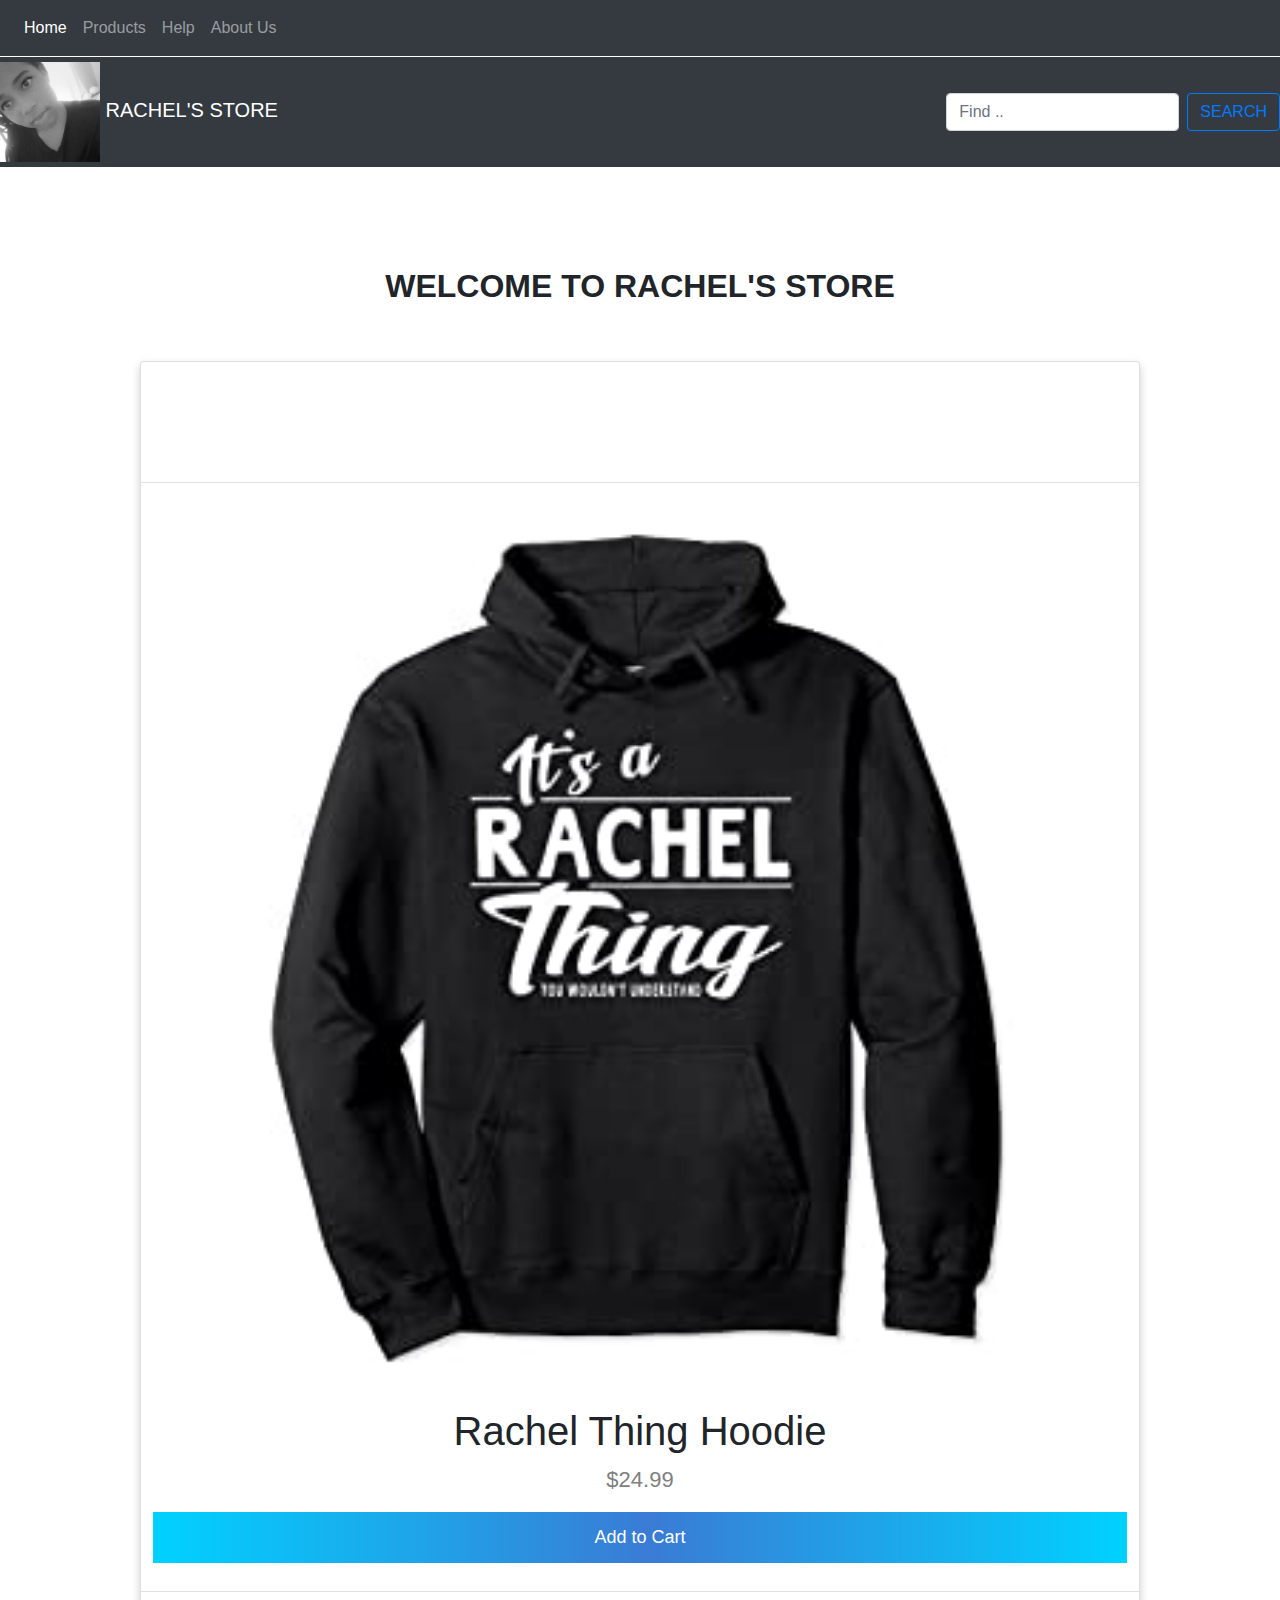
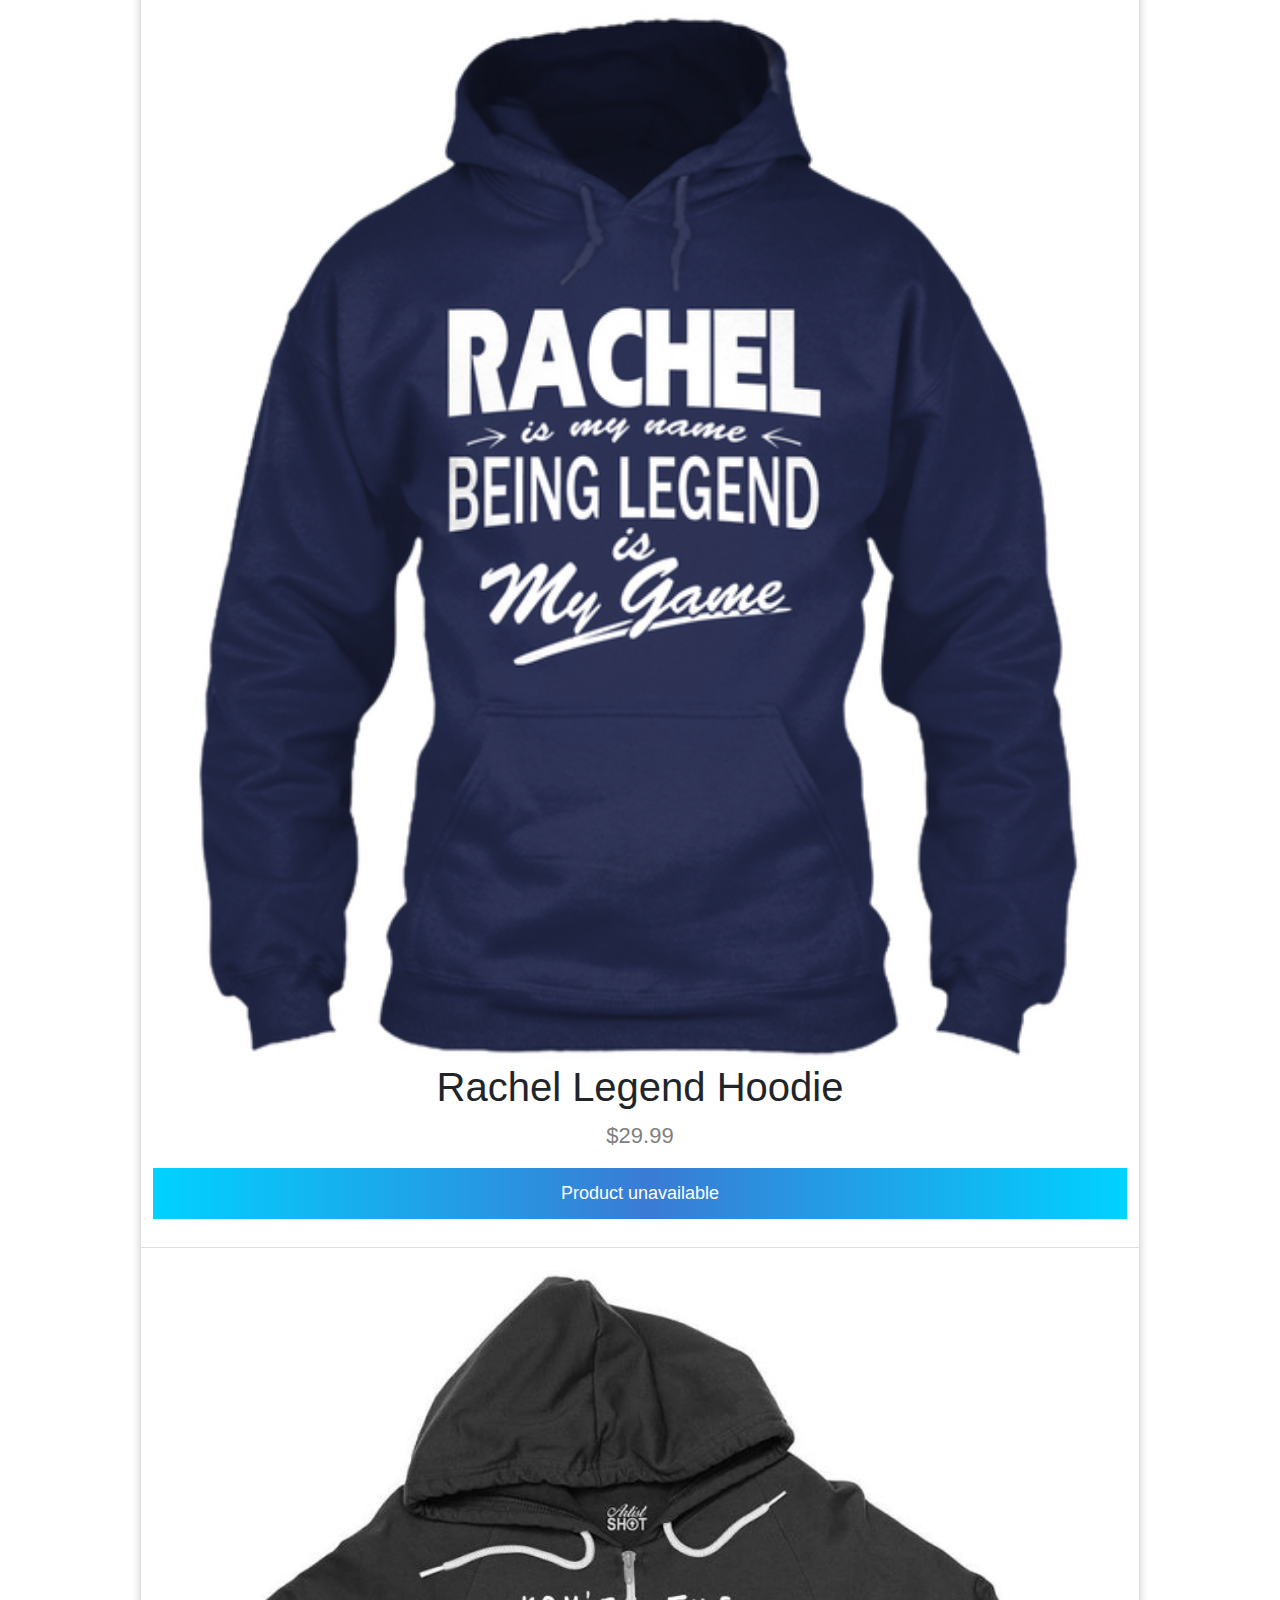
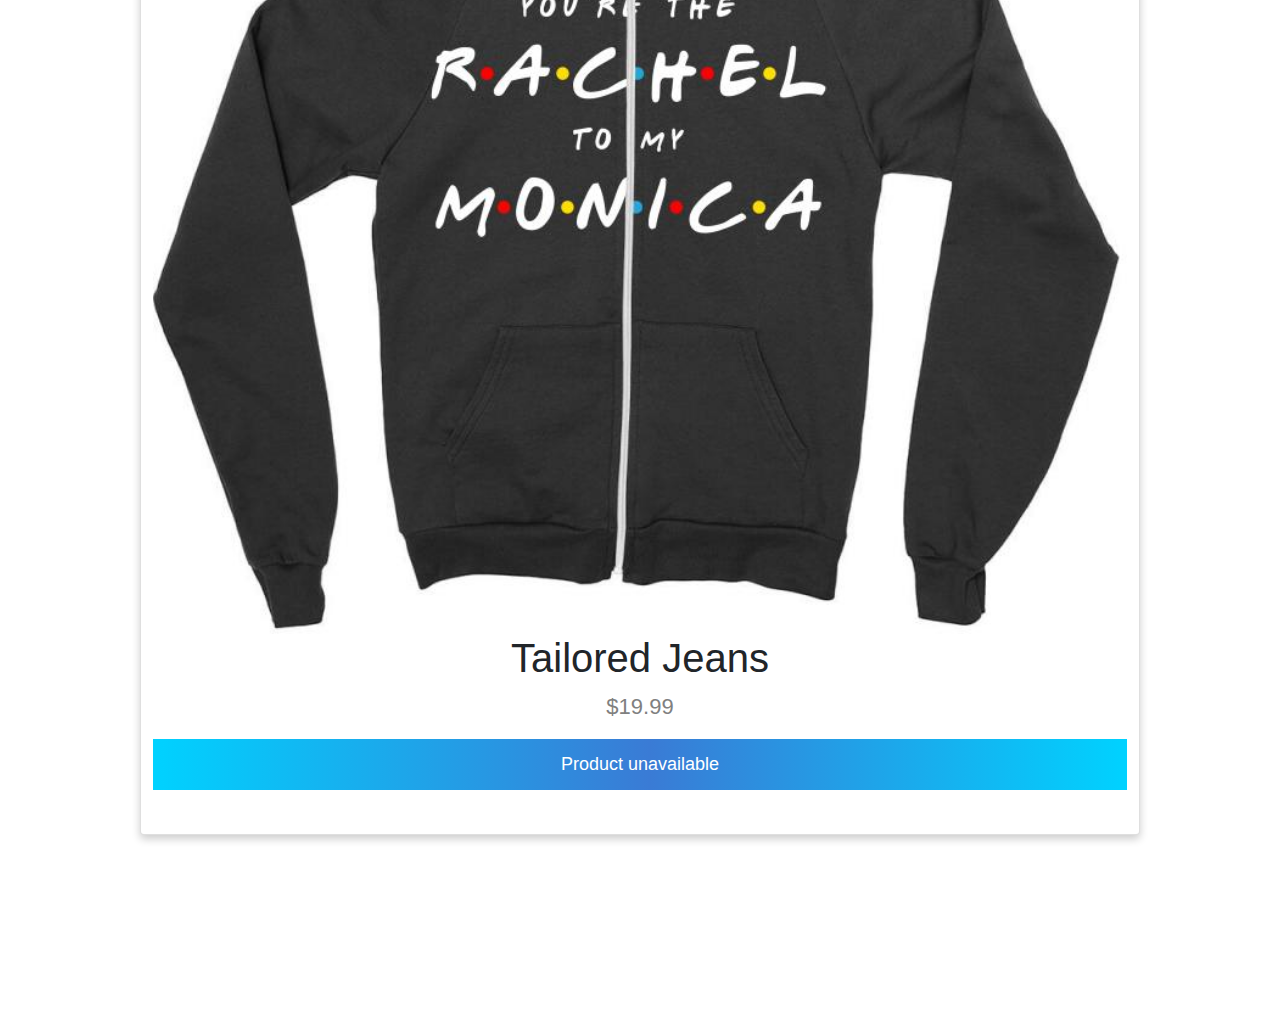
<file: index.html>
<!DOCTYPE html>
<html>
    <head>
        <meta charset="utf-8">
        <meta http-equiv="content-type" content="text/html; charset=UTF-8">
        <meta http-equiv="X-UA-Compatible" content="IE=edge">
        <meta name="viewport" content="width=device-width, initial-scale=1, maximum-scale=1">
        <meta name="description" content="">
        <meta name="author" content="">
        <link rel="stylesheet" type="text/css" href="css/style.css">
        <link rel="stylesheet" href="css/bootstrap.min.css" type="text/css">

        <nav class="navbar navbar-expand-lg navbar-dark bg-dark">
            <button class="navbar-toggler" type="button" data-toggle="collapse" data-target="#navbarNavDropdown" aria-controls="navbarNavDropdown" aria-expanded="false" aria-label="Toggle navigation">
                <span class="navbar-toggler-icon"></span>
            </button>
            <div class="collapse navbar-collapse" id="navbarNavDropdown">
                <ul class="navbar-nav">
                    <li class="nav-item active">
                        <a class="nav-link" href="#">Home <span class="sr-only">(current)</span></a>
                    </li>
                    <li class="nav-item">
                        <a class="nav-link" href="products.html">Products</a>
                    </li>
					<li class="nav-item">
					    <a class="nav-link" href="help.html">Help</a>
					</li>
                    <li class="nav-item">
                        <a class="nav-link" href="aboutus.html">About Us</a>
                    </li>
                </ul>
            </div>
        </nav>    
    </head>
<body>
    <nav class="navbar-nav navbar-expand-lg navbar-dark bg-dark" id="panel">
            <a class="navbar-brand" href="#">
                <img src="images/icon3.jpg" alt="site logo" width="100" height="100">
                RACHEL'S STORE
            </a>
            <button class="navbar-toggler" type="button" data-toggle="collapse" data-target="#navbarSupportedContent" aria-controls="navbarSupportedContent" aria-expanded="false" aria-label="Toggle navigation">
                <span class="navbar-toggler-icon"></span>
            </button>
                    
            <div class="collapse navbar-collapse" id="navbarSupportedContent">
                <ul class="navbar-nav mr-auto">
                </ul>
                
                <form class="form-inline my-2 my-lg-0">
                    <input class="form-control mr-sm-2" type="search" placeholder="Find .." aria-label="Search">
                    <button class="btn btn-outline-primary my-2 my-sm-0" type="submit">Search</button>
                </form>
            </div>
    </nav>
    <section>
    <div>
        <div class = "title">
            <h2><strong>WELCOME TO RACHEL'S STORE</strong></h2>
        </div>
        <br/>
        <br/>
        <div class="card">
            <table class = "table">
                <tr>
                    <td>
                        <img src="images/p1.jpg" alt="Hoodie" style="width:100%">
                         <h1>Rachel Thing Hoodie</h1>
                         <p class="price">$24.99</p>
                         <p><a href="checkout.html"><button>Add to Cart</button></a></p>
                     </td>
                 </tr>
                 <br/>
                 <br/>
                 <br/>
                 <br/>

                 <tr>
                    <td>
                        <img src="images/p3.jpg" alt="Hoodie" style="width:100%">
                        <h1>Rachel Legend Hoodie</h1>
                        <p class="price">$29.99</p>
                        <p><button>Product unavailable</button></p>
                    </td>
                </tr>
                <br/>
                <tr>
                    <td>
                        <img src="images/p2.jpg" alt="Hoodie" style="width:100%">
                        <h1>Tailored Jeans</h1>
                        <p class="price">$19.99</p>
                        <p><button>Product unavailable</button></p>
                    </td>
                </tr>
            </table>
        </div>
    </div>
</section>
<br/>
<br/>
<br/>
<br/>

<footer class = "footer">
      
    Fashion Inc<br/>
    Rachel's Store, Inc. 280 Vermont Street, London, rachelmakwara@gmail.com,  +263774987675
</footer>
</body>

</html>
</file>
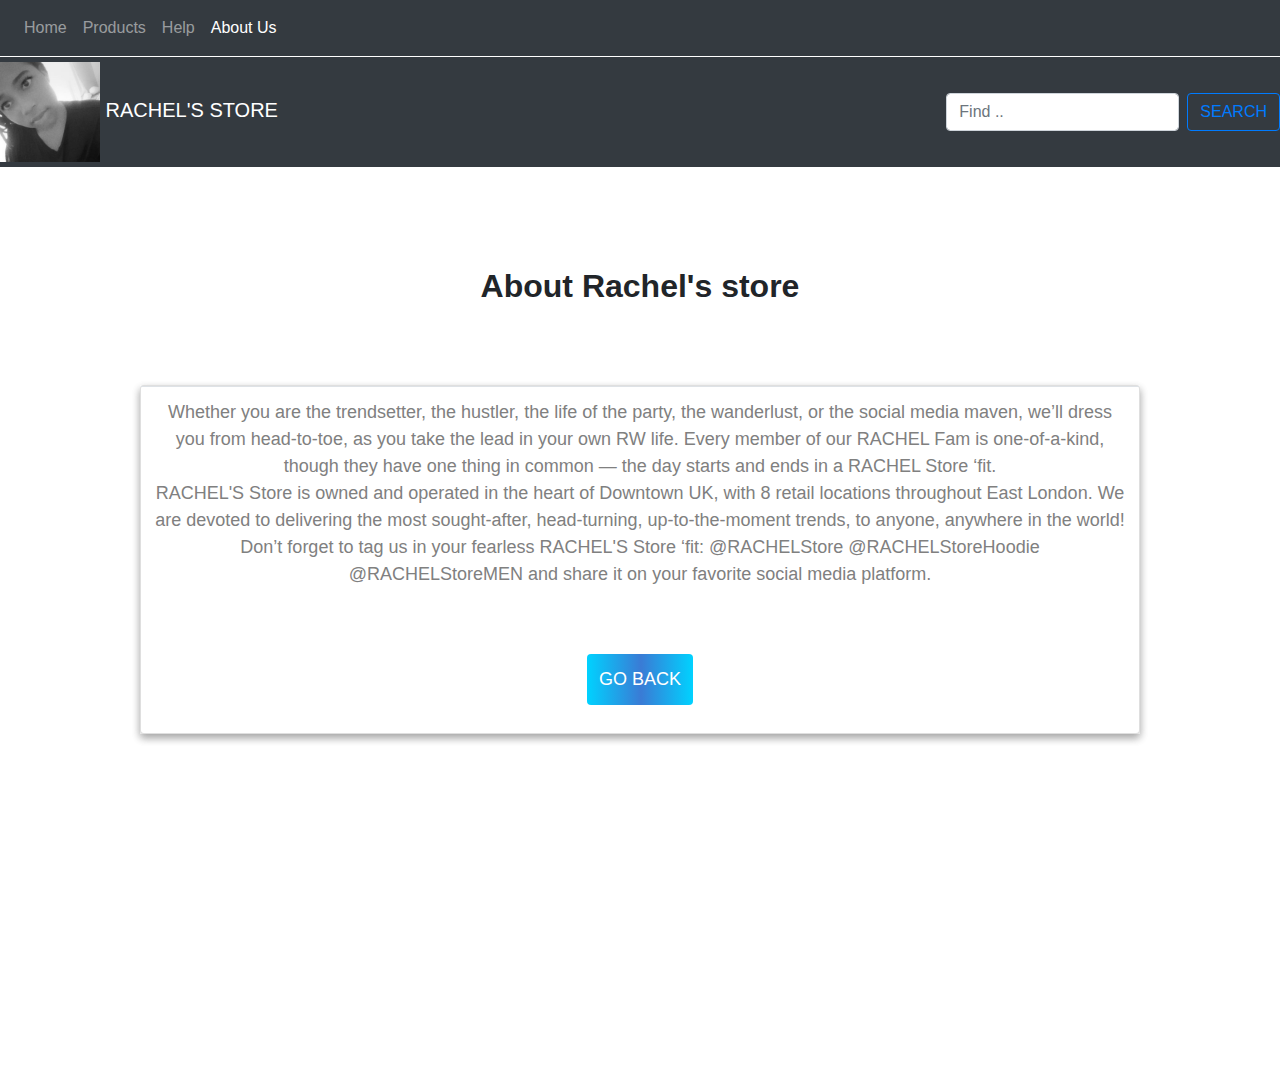
<file: aboutus.html>
<!DOCTYPE html>
<html>
    <head>
	    <meta http-equiv="content-type" content="text/html; charset=UTF-8">
        <meta charset="utf-8">
		 <meta http-equiv="X-UA-Compatible" content="IE=edge">
         <meta name="viewport" content="width=device-width, initial-scale=1, maximum-scale=1">
         <meta name="description" content="">
         <meta name="author" content="">
		 
        <link rel="stylesheet" type="text/css" href="css/style.css">
		 <link rel="stylesheet" href="css/bootstrap.min.css" type="text/css">
		 
		   <nav class="navbar navbar-expand-lg navbar-dark bg-dark">
        <button class="navbar-toggler" type="button" data-toggle="collapse" data-target="#navbarNavDropdown" aria-controls="navbarNavDropdown" aria-expanded="false" aria-label="Toggle navigation">
            <span class="navbar-toggler-icon"></span>
        </button>
        <div class="collapse navbar-collapse" id="navbarNavDropdown">
                <ul class="navbar-nav">
                <li class="nav-item ">
                    <a class="nav-link" href="index.html">Home</a>
                </li>
                <li class="nav-item">
                    <a class="nav-link" href="products.html">Products </a>
                </li>
				<li class="nav-item">
					    <a class="nav-link" href="help.html">Help</a>
					</li>
                <li class="nav-item active">
                    <a class="nav-link" href="aboutus.html">About Us <span class="sr-only">(current)</span></a>
                </li>
            </ul>
        </div>
    </nav>    
    </head>
<body>
 <nav class="navbar-nav navbar-expand-lg navbar-dark bg-dark" id="panel">
            <a class="navbar-brand" href="#">
                <img src="images/icon3.jpg" alt="site logo" width="100" height="100">
                RACHEL'S STORE
            </a>
            <button class="navbar-toggler" type="button" data-toggle="collapse" data-target="#navbarSupportedContent" aria-controls="navbarSupportedContent" aria-expanded="false" aria-label="Toggle navigation">
                <span class="navbar-toggler-icon"></span>
            </button>
                    
            <div class="collapse navbar-collapse" id="navbarSupportedContent">
                <ul class="navbar-nav mr-auto">
                </ul>
                
                <form class="form-inline my-2 my-lg-0">
                    <input class="form-control mr-sm-2" type="search" placeholder="Find .." aria-label="Search">
                    <button class="btn btn-outline-primary my-2 my-sm-0" type="submit">Search</button>
                </form>
            </div>
    </nav>
   
 <section>
    <div>
	 <div class="container-fluid">
    <div class = "title">
        <h2><strong>About Rachel's store</h2></strong>
		 </div>
		<br/>
		<br/>
		<br/>
		
		<div class="cardCheckout">
   <div class="card">

    <table class="table">
        <tr>
            <td>
        
        <p class="priceCheckout">Whether you are the trendsetter, the hustler, the life of the party, the wanderlust, or the social media maven, we’ll dress you from head-to-toe, as you take the lead in your own RW life. Every member of our RACHEL Fam is one-of-a-kind, though they have one thing in common — the day starts and ends in a RACHEL Store ‘fit.</br>

RACHEL'S Store is owned and operated in the heart of Downtown UK, with 8 retail locations throughout East London. We are devoted to delivering the most sought-after, head-turning, up-to-the-moment trends, to anyone, anywhere in the world!

</br>Don’t forget to tag us in your fearless RACHEL'S Store ‘fit: @RACHELStore @RACHELStoreHoodie @RACHELStoreMEN and share it on your favorite social media platform.</p>
        
		<div class="title">
             <a href="index.html"><button class ="btn btn-outline-primary">Go Back</button></a>
        </div>
	</div>
       
    </td>
</tr>
    </table>
	</div>
		</section>
<footer class = "footer">
  Fashion Inc</br>
	Rachel's Store, Inc. 280 Vermont Street, London, UK, rachelmakwara@gmail.com,  +263774987675
</footer>
</body>
		</html>
</file>
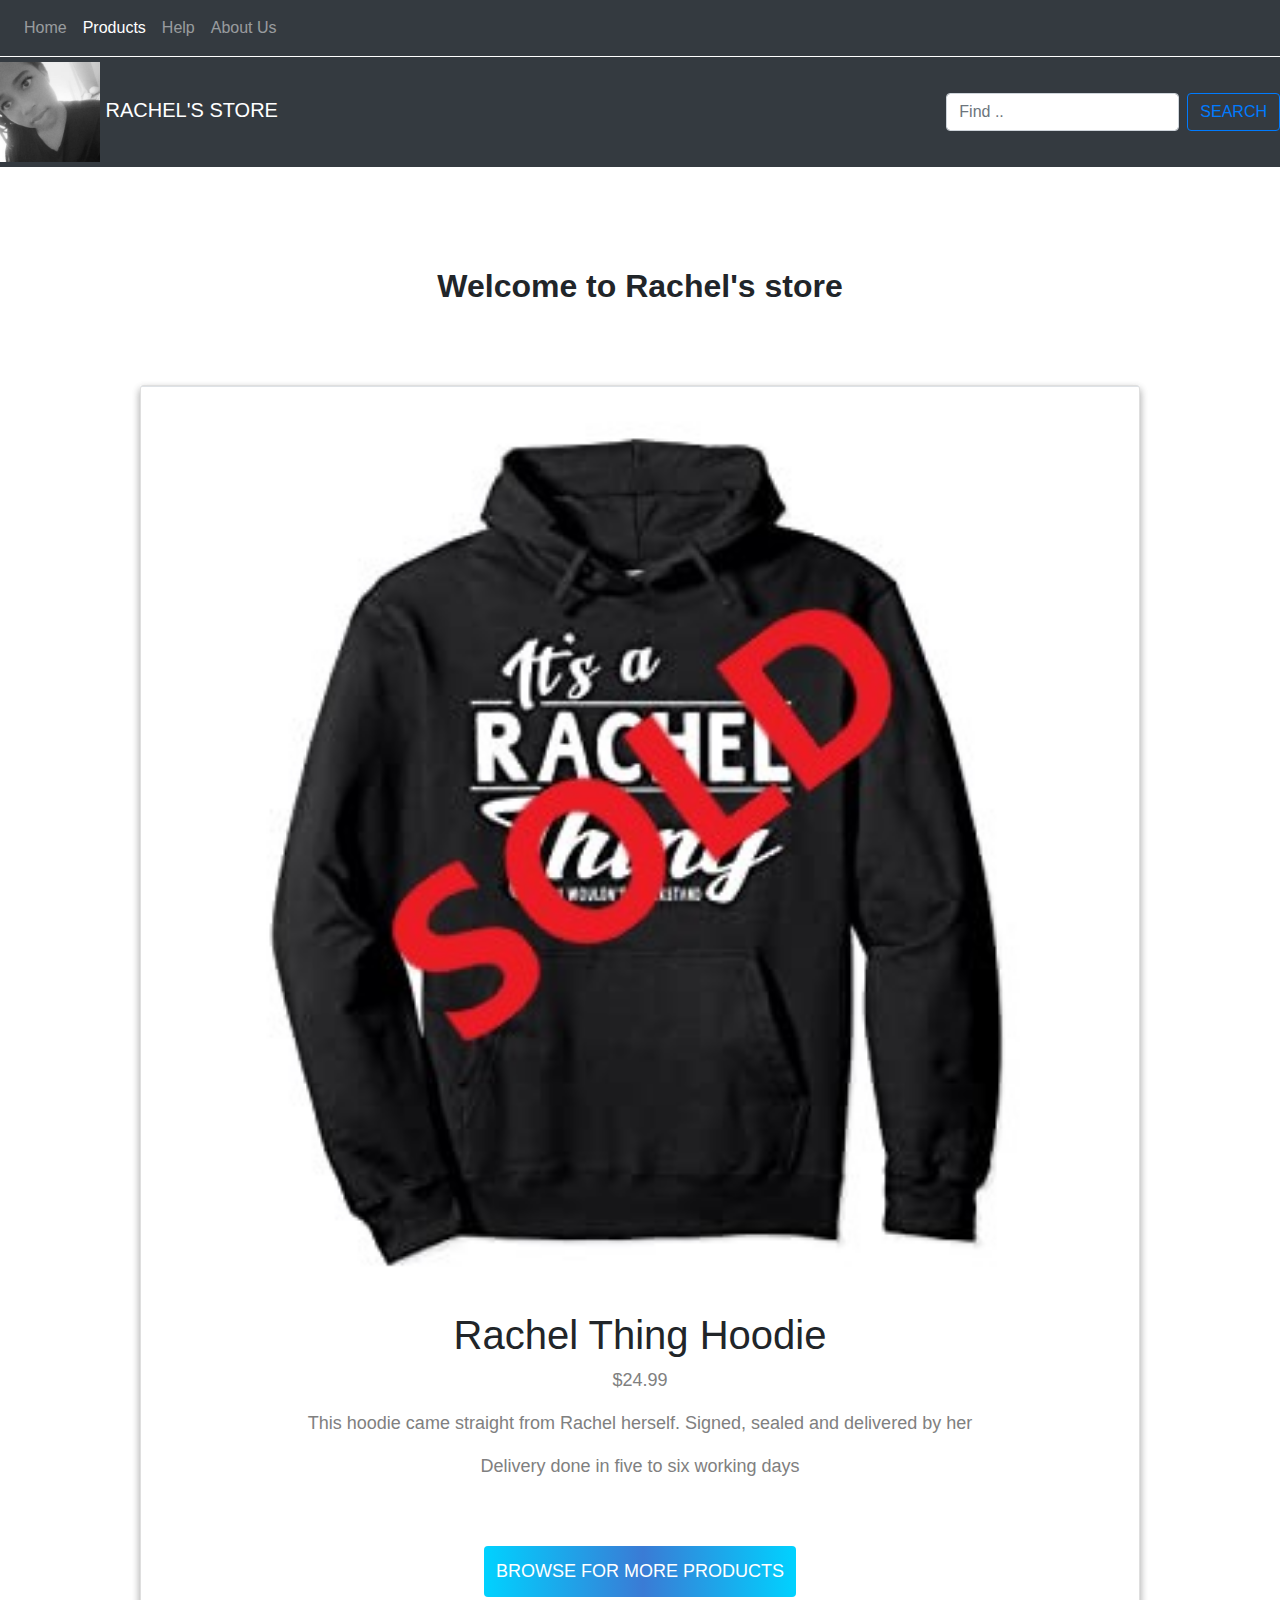
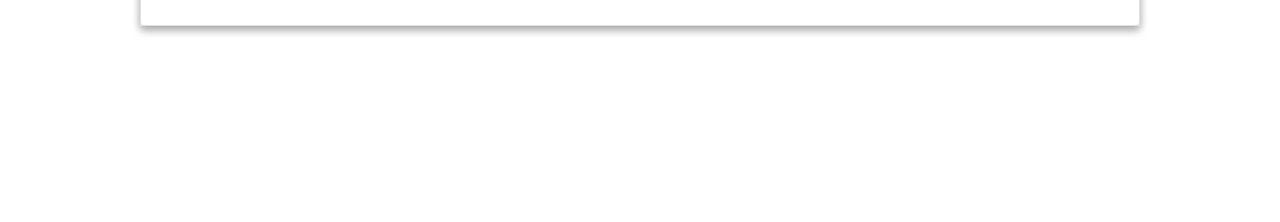
<file: checkout.html>
<!DOCTYPE html>
<html>
    <head>
	    <meta http-equiv="content-type" content="text/html; charset=UTF-8">
        <meta charset="utf-8">
		 <meta http-equiv="X-UA-Compatible" content="IE=edge">
         <meta name="viewport" content="width=device-width, initial-scale=1, maximum-scale=1">
         <meta name="description" content="">
         <meta name="author" content="">
		 
        <link rel="stylesheet" type="text/css" href="css/style.css">
		 <link rel="stylesheet" href="css/bootstrap.min.css" type="text/css">
		 
		   <nav class="navbar navbar-expand-lg navbar-dark bg-dark">
        <button class="navbar-toggler" type="button" data-toggle="collapse" data-target="#navbarNavDropdown" aria-controls="navbarNavDropdown" aria-expanded="false" aria-label="Toggle navigation">
            <span class="navbar-toggler-icon"></span>
        </button>
        <div class="collapse navbar-collapse" id="navbarNavDropdown">
                <ul class="navbar-nav">
                <li class="nav-item ">
                    <a class="nav-link" href="index.html">Home</a>
                </li>
                <li class="nav-item active">
                    <a class="nav-link" href="products.html">Products <span class="sr-only">(current)</span></a>
                </li>
				<li class="nav-item">
					    <a class="nav-link" href="help.html">Help</a>
					</li>
                <li class="nav-item">
                    <a class="nav-link" href="aboutus.html">About Us</a>
                </li>
            </ul>
        </div>
    </nav>    
    </head>
<body>
 <nav class="navbar-nav navbar-expand-lg navbar-dark bg-dark" id="panel">
            <a class="navbar-brand" href="#">
                <img src="images/icon3.jpg" alt="site logo" width="100" height="100">
                RACHEL'S STORE
            </a>
            <button class="navbar-toggler" type="button" data-toggle="collapse" data-target="#navbarSupportedContent" aria-controls="navbarSupportedContent" aria-expanded="false" aria-label="Toggle navigation">
                <span class="navbar-toggler-icon"></span>
            </button>
                    
            <div class="collapse navbar-collapse" id="navbarSupportedContent">
                <ul class="navbar-nav mr-auto">
                </ul>
                
                <form class="form-inline my-2 my-lg-0">
                    <input class="form-control mr-sm-2" type="search" placeholder="Find .." aria-label="Search">
                    <button class="btn btn-outline-primary my-2 my-sm-0" type="submit">Search</button>
                </form>
            </div>
    </nav>
   
 <section>
    <div>
	 <div class="container-fluid">
    <div class = "title">
        <h2><strong>Welcome to Rachel's store</h2></strong>
		 </div>
		<br/>
		<br/>
		<br/>
   
	    
   <div class="cardCheckout">
   <div class="card">

    <table class="table">
        <tr>
            <td>
        <img src="images/p4.jpg" alt="Hoodie" style="width:100%">
        <h1>Rachel Thing Hoodie</h1>
        <p class="priceCheckout">$24.99</p>
        <p class="priceCheckout">This hoodie came straight from Rachel herself. Signed, sealed and delivered by her</p>
        <p class="priceCheckout">Delivery done in five to six working days</p>
		
		<div class="title">
             <a href="index.html"><button class ="btn btn-outline-primary">Browse for more products</button></a>
        </div>
	</div>
       
    </td>
</tr>
    </table>
	</div>
    </div>
	
	 
</div>
    </section>
	
</br>
</br>
</br>
</br>

<footer class = "footer">
    
    Fashion Inc </br>
	Rachel's Store, Inc. 280 Vermont Street, London, UK, rachelmakwara@gmail.com,  +263774987675
</footer>
</body>

 </html>
</file>
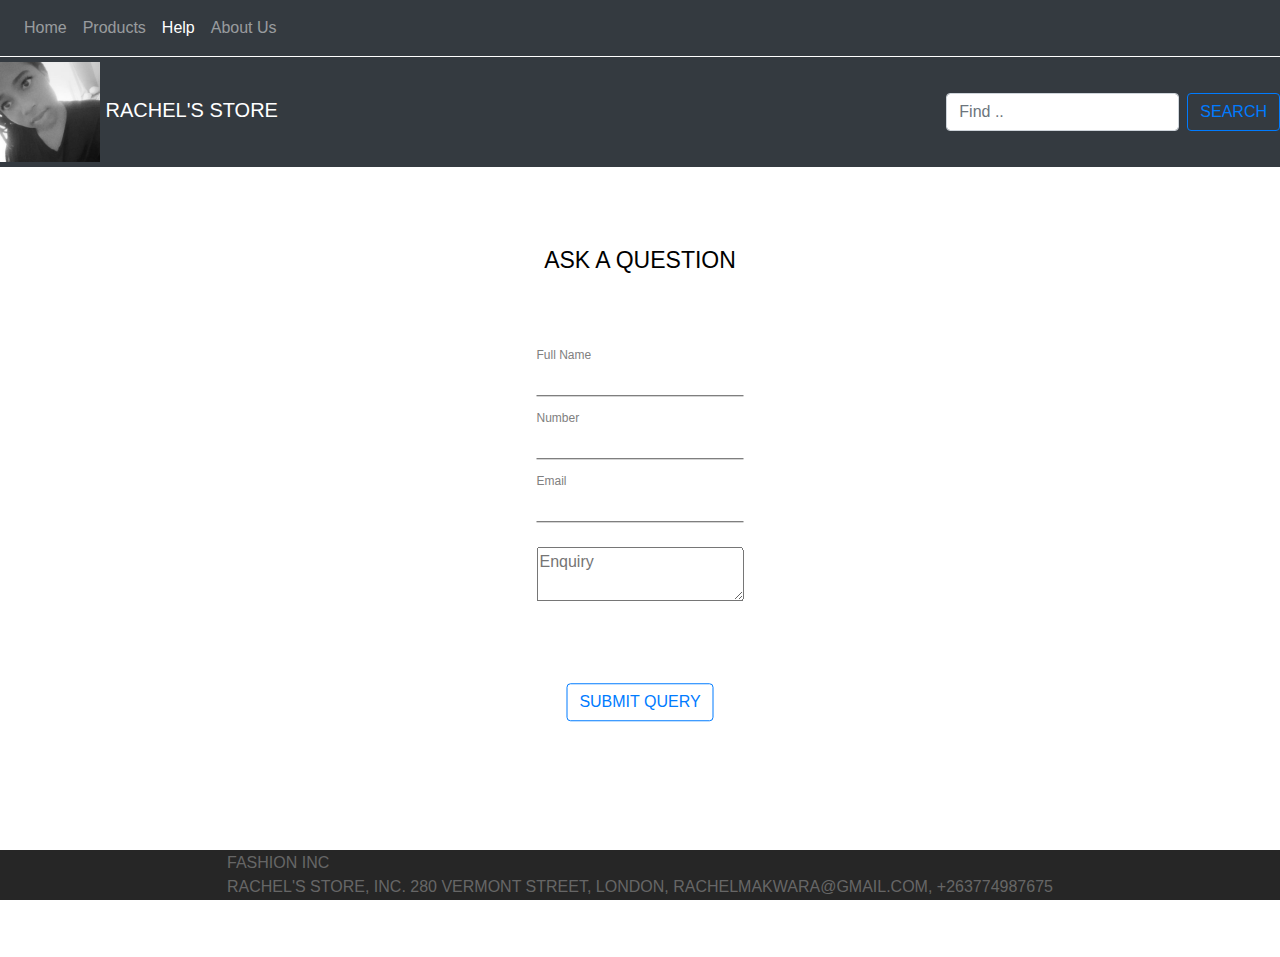
<file: help.html>
<!DOCTYPE html>
<html>
    <head>
        <meta charset="utf-8">
        <meta http-equiv="content-type" content="text/html; charset=UTF-8">
        <meta http-equiv="X-UA-Compatible" content="IE=edge">
        <meta name="viewport" content="width=device-width, initial-scale=1, maximum-scale=1">
        <meta name="description" content="">
        <meta name="author" content="">
        <link rel="stylesheet" type="text/css" href="css/style.css">
        <link rel="stylesheet" href="css/bootstrap.min.css" type="text/css">

        <nav class="navbar navbar-expand-lg navbar-dark bg-dark">
            <button class="navbar-toggler" type="button" data-toggle="collapse" data-target="#navbarNavDropdown" aria-controls="navbarNavDropdown" aria-expanded="false" aria-label="Toggle navigation">
                <span class="navbar-toggler-icon"></span>
            </button>
            <div class="collapse navbar-collapse" id="navbarNavDropdown">
                <ul class="navbar-nav">
                    <li class="nav-item">
                        <a class="nav-link" href="index.html">Home </a>
                    </li>
                    <li class="nav-item">
                        <a class="nav-link" href="products.html">Products</a>
                    </li>
					<li class="nav-item active">
					    <a class="nav-link" href="help.html">Help<span class ="sr-only">(current)</span></a>
					</li>
                    <li class="nav-item">
                        <a class="nav-link" href="aboutus.html">About Us</a>
                    </li>
                </ul>
            </div>
        </nav>    
    </head>
<body>
    <nav class="navbar-nav navbar-expand-lg navbar-dark bg-dark" id="panel">
            <a class="navbar-brand" href="#">
                <img src="images/icon3.jpg" alt="site logo" width="100" height="100">
                RACHEL'S STORE
            </a>
            <button class="navbar-toggler" type="button" data-toggle="collapse" data-target="#navbarSupportedContent" aria-controls="navbarSupportedContent" aria-expanded="false" aria-label="Toggle navigation">
                <span class="navbar-toggler-icon"></span>
            </button>
                    
            <div class="collapse navbar-collapse" id="navbarSupportedContent">
                <ul class="navbar-nav mr-auto">
                </ul>
                
                <form class="form-inline my-2 my-lg-0">
                    <input class="form-control mr-sm-2" type="search" placeholder="Find .." aria-label="Search">
                    <button class="btn btn-outline-primary my-2 my-sm-0" type="submit">Search</button>
                </form>
            </div>
    </nav>
	
	<div class="box">
	<form method="post" action="something.php" name="myForm" onsubmit="return validateForm()">
		<span class="text-center">Ask A Question</span>
	<div class="input-container">
		<input type="text"/ name="fullName" id="fullName">
		<label>Full Name</label>		
	</div>
	<div class="input-container">
		<input type="number"/ name="num" id="num" >
		<label>Number</label>		
	</div>
	<div class="input-container">		
		<input type="email" name="EM" id="EM" />
		<label>Email</label>
	</div>
	<div class="input-container">
		<textarea name= "enquiry" id="enquiry" placeholder="Enquiry"></textarea>
				
	</div>
		 <div class="title">
             <button class ="btn btn-outline-primary" input type="submit" value="Submit" />Submit Query</button>
        </div>
</form>	
</div>

	<footer class = "footer">
      
    Fashion Inc<br/>
    Rachel's Store, Inc. 280 Vermont Street, London, rachelmakwara@gmail.com,  +263774987675
</footer>

<script>
function validateForm(){
  var fullName = document.forms["myForm"]["fullName"].value;
  var num = document.forms["myForm"]["num"].value;
  var enquiry = document.forms["myForm"]["enquiry"].value;
  var EM= document.forms["myForm"]["EM"].value;
  var re = /^[A-Za-z]+$/;
  var e= /^\w+([\.-]?\w+)*@\w+([\.-]?\w+)*(\.\w{2,3})+$/;
 
   if(num == null || num ==""){
  alert("Phone number needed");
  document.getElementById("num").style.borderColor="red";
  return false;
  } 
  
   if(num.match(re) || num.length < 10){
  alert("Error: Invalid characters");
  document.getElementById("num").style.borderColor="red";
  return false;
  } 
  
   if( EM == null || EM == ""){
  alert("Email address needed");
  document.getElementById("EM").style.borderColor="red";
  return false;
  } 
  
   if(num.match(e)){
  alert("input correct");
  
  return false;
  } 
  
   if(enquiry == null || enquiry ==""){
  alert("please type enquiry");
  document.getElementById("enquiry").style.borderColor="red";
  return false;
  } 
  
  
   if(fullName == null || fullName ==""){
  alert("first name needed");
  document.getElementById("fullName").style.borderColor="red";
  return false;
  } 
  
  if(fullName.match(re)){
  alert(" Enquiry successful");
	  document.getElementById('fullName').reset();
	  document.getElementById('enquiry').reset();
	  document.getElementById('EM').reset();
	  document.getElementById('num').reset();
  return false;}
  else
  { alert("Error: Invalid Input");
   document.getElementById("fullName").style.borderColor="red";
  return false;
  }
  
  
  
  }
  </script>
</body>

</html>
</file>
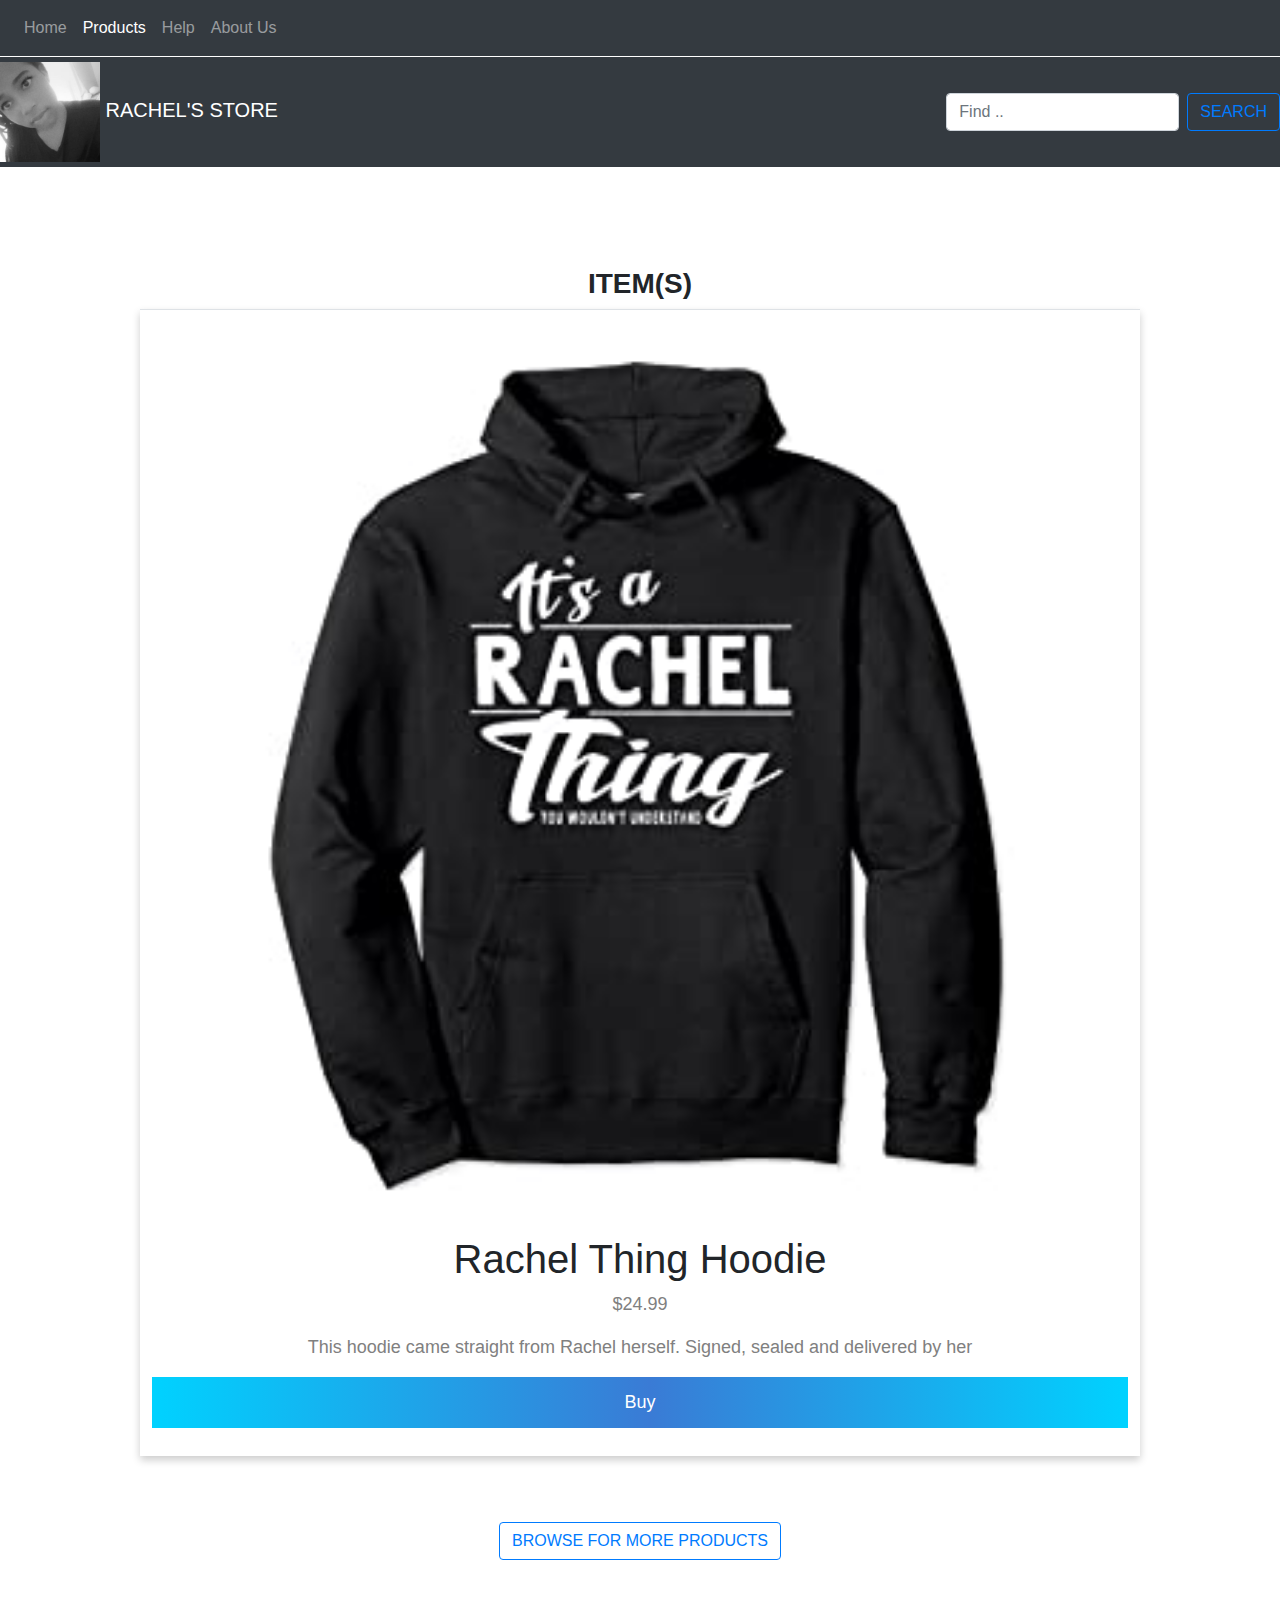
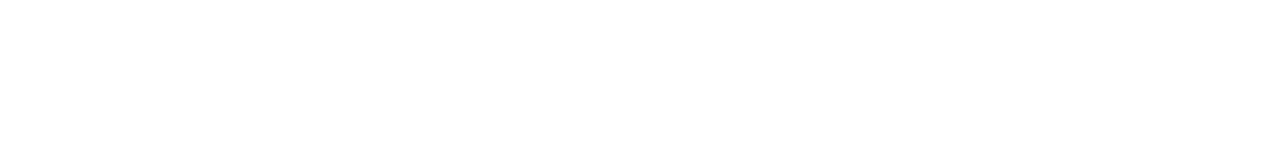
<file: products.html>
<!DOCTYPE html>
<html>
<head>
     <meta http-equiv="content-type" content="text/html; charset=UTF-8">
     <meta charset="utf-8">
     <meta http-equiv="X-UA-Compatible" content="IE=edge">
     <meta name="viewport" content="width=device-width, initial-scale=1, maximum-scale=1">
     <meta name="description" content="">
     <meta name="author" content="">

    <link rel="stylesheet" type="text/css" href="css/style.css">
    <link rel="stylesheet" href="css/bootstrap.min.css" type="text/css">



    <nav class="navbar navbar-expand-lg navbar-dark bg-dark">
        <button class="navbar-toggler" type="button" data-toggle="collapse" data-target="#navbarNavDropdown" aria-controls="navbarNavDropdown" aria-expanded="false" aria-label="Toggle navigation">
            <span class="navbar-toggler-icon"></span>
        </button>
        <div class="collapse navbar-collapse" id="navbarNavDropdown">
                <ul class="navbar-nav">
                <li class="nav-item ">
                    <a class="nav-link" href="index.html">Home</a>
                </li>
                <li class="nav-item active">
                    <a class="nav-link" href="products.html">Products <span class="sr-only">(current)</span></a>
                </li>
				<li class="nav-item">
					    <a class="nav-link" href="help.html">Help</a>
					</li>
                <li class="nav-item">
                    <a class="nav-link" href="aboutus.html">About Us</a>
                </li>
            </ul>
        </div>
    </nav>    

</head>
<body>
    <nav class="navbar-nav navbar-expand-lg navbar-dark bg-dark" id="panel">
            <a class="navbar-brand" href="#">
                <img src="images/icon3.jpg" alt="site logo" width="100" height="100">
                RACHEL'S STORE
            </a>
            <button class="navbar-toggler" type="button" data-toggle="collapse" data-target="#navbarSupportedContent" aria-controls="navbarSupportedContent" aria-expanded="false" aria-label="Toggle navigation">
                <span class="navbar-toggler-icon"></span>
            </button>
                    
            <div class="collapse navbar-collapse" id="navbarSupportedContent">
                <ul class="navbar-nav mr-auto">
                </ul>
                
                <form class="form-inline my-2 my-lg-0">
                    <input class="form-control mr-sm-2" type="search" placeholder="Find .." aria-label="Search">
                    <button class="btn btn-outline-primary my-2 my-sm-0" type="submit">Search</button>
                </form>
            </div>
    </nav>
    <section>
        <div class="container-fluid">
            <div class = "title">
                <h3><strong>ITEM(S)</strong></h3>
            </div>
        <div class="cardCheckout">

            <table class="table">
                <tr>
                    <td>
                        <img src="images/p1.jpg" alt="Hoodie" style="width:100%">
                        <h1>Rachel Thing Hoodie</h1>
                        <p class="priceCheckout">$24.99</p>
                        <p class="priceCheckout">This hoodie came straight from Rachel herself. Signed, sealed and delivered by her</p>
                        
						
                        <p><a href="checkout.html"><button >Buy</button></a></p>
                    </td>
                </tr>
            </table>
            

        </div>
        <div class="title">
             <a href="index.html"><button class ="btn btn-outline-primary">Browse for more products</button></a>
        </div>

    </div>
</section>

<br/>
<br/>
<br/>
<br/>


<footer class = "footer">

     
    Fashion Inc<br/>
    Rachel's Store, Inc. 280 Vermont Street, London, UK,  rachelmakwara@gmail.com, +263774987675
</footer>
</body>

</html>
</file>
<file: css/style.css>
body {
    position: relative;
    min-height: 1000px;
    width: 100%;
    height: 100%; 
    padding: 0;
    margin: 0;
    color:blacks;
    background-color: transparent;
    top: 57px;
    font-family: 'Lato', sans-serif;
    font-size: 18px;
    font-weight: 400;
    line-height: 27px;

   
   
   
    
}

html {
    height: 100%;
    overflow-x: hidden;
    position:relative;
}

img {
    border: 0;
    outline: none;
    vertical-align: top;
    max-width: 100%;
}
.navbar{
    overflow: hidden;
    background-color:transparent;
    position:fixed !important;
    top:0;
    z-index: 100;
    width: 100%;
}

body.navbar-nav{
    overflow: hidden;
    background-color:transparent;
    color: #000;
    position: initial;
    top:0;
    width: auto;
}



  
section {
    background-color: #ffffff;
    min-height: 100vh;
    padding: 100px;
    position: relative;
    width: 100%;
    z-index: 2;
}
  
.margin-400 {
    margin-bottom: 400px;
  }
  
.landing {
      height: 100%;
      left: 0;
      object-fit: cover;
      position: absolute;
      top: 0;
      width: 100%;
  }
  
.margin {
    font-size: 4em;
}
  
.body {
    font-size: 1.2em;
    margin: 1rem 0;
}
  
.footer {
    align-items: center;
    background-color: #262626;
    bottom: 0;
    color: #666666;
    display: flex;
    font-size: 1em;
    height: 50px;
    justify-content: center;
    position: fixed;
    text-transform: uppercase;
    width: 100%;
    z-index: 1;
}


.title  {
    display: flex;
    flex-direction: column;
    justify-content: center;
    align-items: center;
    text-align: center;
    font-size: 42px;
  }
.card {
    box-shadow: 0 4px 8px 0 rgba(0, 0, 0, 0.2);
    max-width: 1000px;
    margin: auto;
    text-align: center;
    font-family: arial;
  }
  
.price {
    color: grey;
    font-size: 22px;
}
  
.card button {
    border: none;
    outline: 0;
    padding: 12px;
    color: white;
    background-image: linear-gradient(to right, #00d2ff 0%, #3a7bd5 51%, #00d2ff 100%);
    text-align: center;
    cursor: pointer;
    width: 100%;
    font-size: 18px;
}
  
.card button:hover {
    background-position: right center; 
}
.cardCheckout {
    box-shadow: 0 4px 8px 0 rgba(0, 0, 0, 0.2);
    max-width: 1000px;
    margin: auto;
    text-align: center;
    font-family: arial;
}
.priceCheckout {
    color: grey;
    font-size: 18px;
}
  
.cardCheckout button {
    border: none;
    outline: 0;
    padding: 12px;
    color: white;
    background-image: linear-gradient(to right, #00d2ff 0%, #3a7bd5 51%, #00d2ff 100%);
    text-align: center;
    cursor: pointer;
    width: 100%;
    font-size: 18px;
}





@import url('https://fonts.googleapis.com/css?family=Noto+Sans:400,400i,700,700i&subset=greek-ext');

body{
	
	background-position: center;
    background-origin: content-box;
    background-repeat: no-repeat;
    background-size: cover;
	min-height:100vh;
	font-family: 'Noto Sans', sans-serif;
	
}
.text-center{
	color: black;	
	text-transform:uppercase;
    font-size: 23px;
    margin: -50px 0 80px 0;
    display: block;
    text-align: center;
}
.box{
	position:absolute;
	left:50%;
	top:50%;
	transform: translate(-50%,-50%);
    background-color:  white;
	border-radius:3px;
	padding:60px 100px;
}
.input-container{
	position:relative;
	margin-bottom:25px;
}
.input-container label{
	position:absolute;
	top:0px;
	left:0px;
	font-size:16px;
	color: grey;	
    pointer-event:none;
	transition: all 0.5s ease-in-out;
}
.input-container input{ 
  border:0;
  border-bottom:1px solid #555;  
  background:transparent;
  width:100%;
  padding:8px 0 5px 0;
  font-size:16px;
  color: black;
}
.input-container input:focus{ 
 border:none;	
 outline:none;
 border-bottom:1px solid #e74c3c;	
}
.btn{
	color:#fff;
	background-color:#e74c3c;
	outline: none;
    border: 0;
    color: #fff;
	padding:10px 20px;
	text-transform:uppercase;
	margin-top:50px;
	border-radius:2px;
	cursor:pointer;
	position:relative;
}

.input-container input:focus ~ label,
.input-container input:valid ~ label{
	top:-12px;
	font-size:12px;
	
}
</file>
